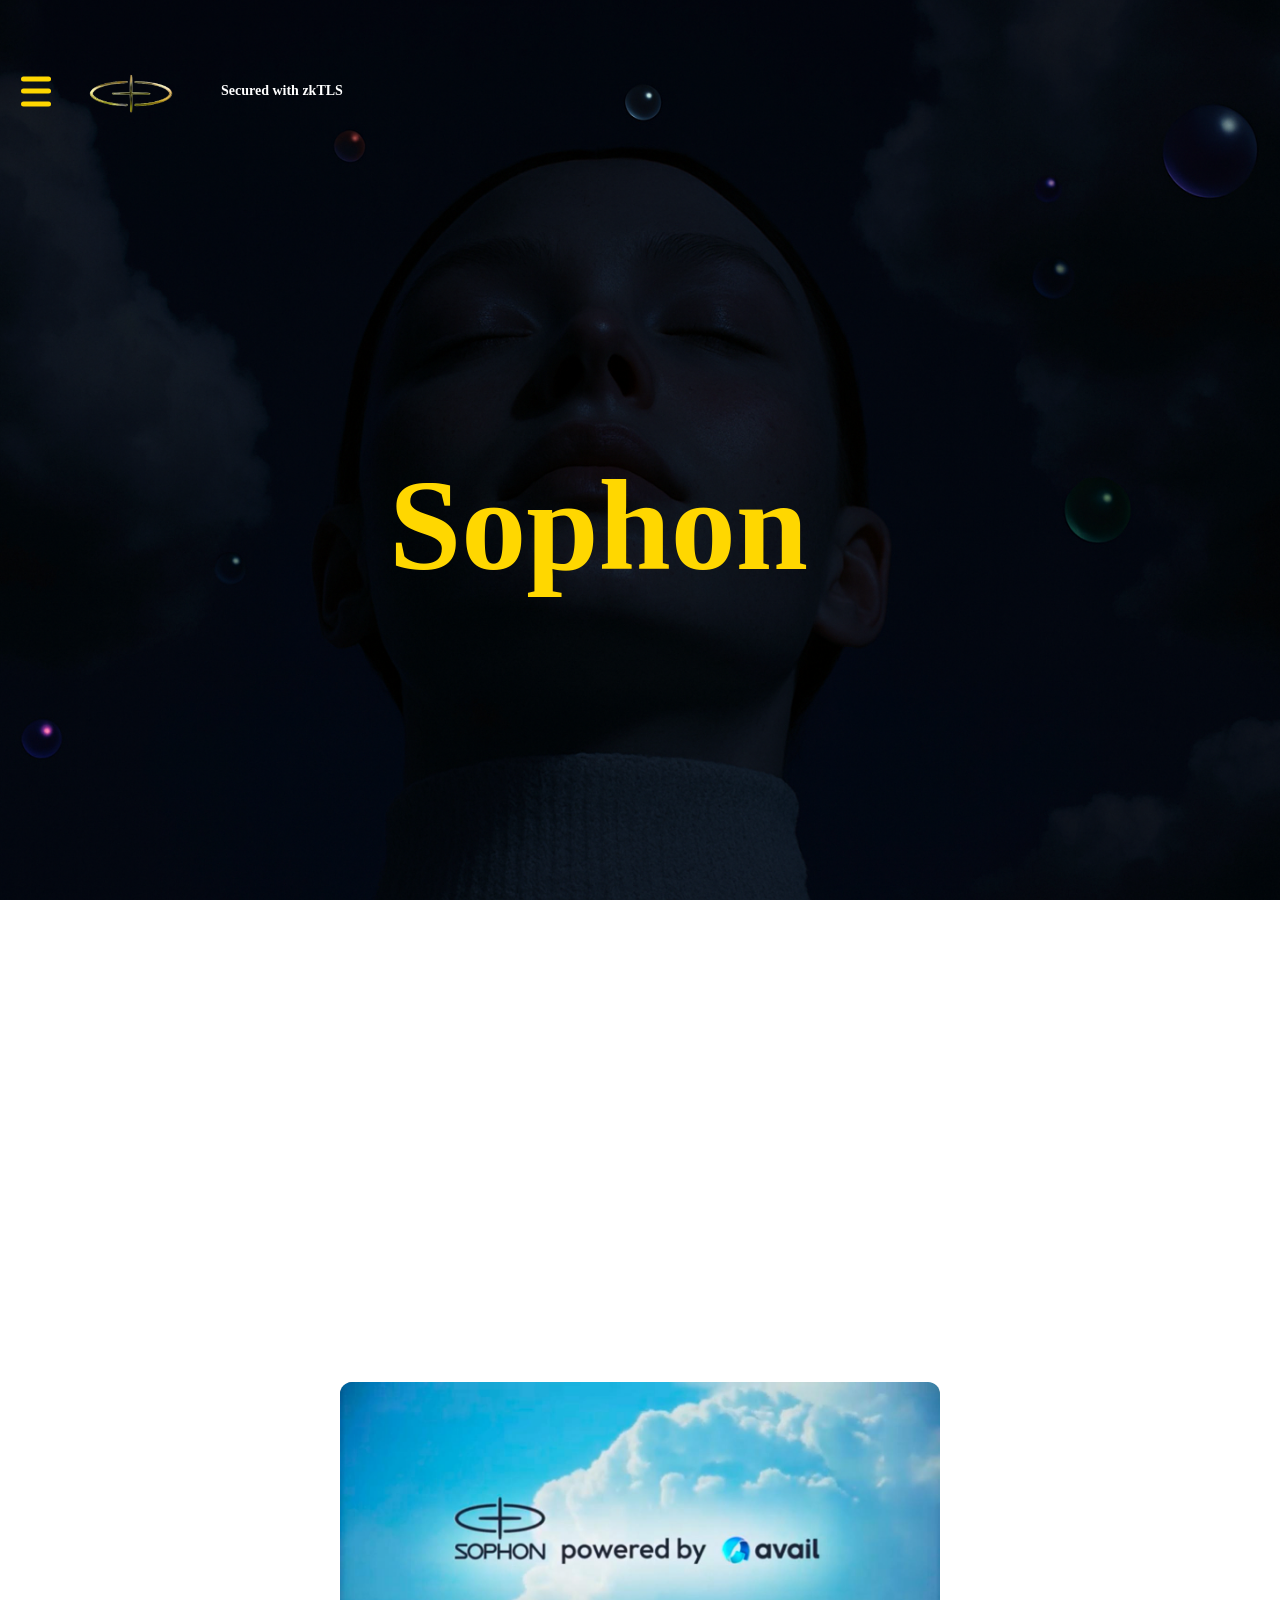
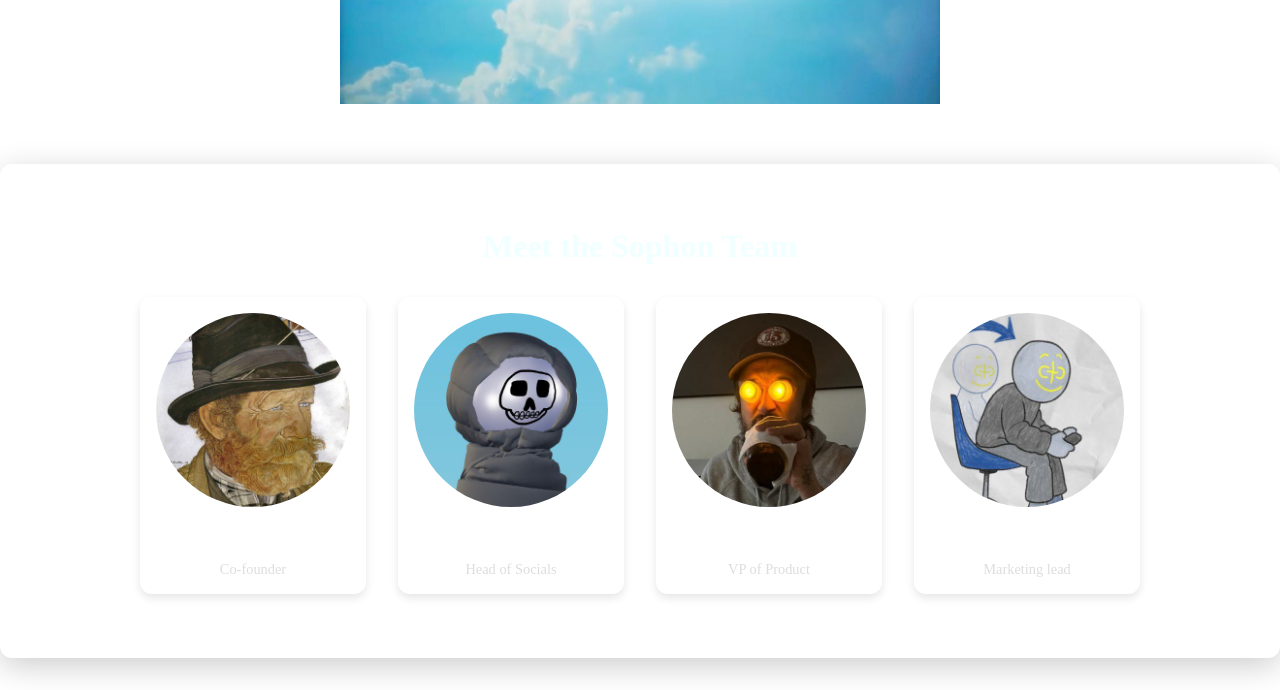
<file: index.html>
<!DOCTYPE html>
<html lang="en">
  <head>
    <meta charset="UTF-8" />
    <meta name="viewport" content="width=device-width, initial-scale=1.0" />
    <link rel="stylesheet" href="./app.css" />
    <link href='https://unpkg.com/boxicons@2.1.4/css/boxicons.min.css' rel='stylesheet'>

    <title>MY SOPHON DARK MODE WEBSITE </title>
  </head>

  
  <script>

    function goToForms() {
     
        window.location.href = "forms.html"; 
    }


  
</script>
   
  <body>

    

    <div class="off-screen-menu">
      <ul>
        <li><button class="home"><a href="#"><span class="home">Home</button></span></a></li>
        <li><button class="about"><a href="#"><span class="about">About</button></span></a></li>
        <li><button class="login-button" onclick="goToForms()">Login</button></li>
      </ul>
    </div>


    <nav>
      
      <div class="ham-menu">
        <span></span>
        <span></span>
        <span></span>
      </div>

      <div class="logo-container">
        <img src="/LOGO3.png" alt="Logo" class="logo" />
      </div>

      <div class="secured-label">Secured with zkTLS</div>

    </nav>


   

              <div class="content">

                  <h1>Sophon</h1>

            
                  </div>

            </div>

            <div class="carousel">
              <img src="/avail.jpeg" class="carousel-image active" />
              <img src="/sophon home.jpeg" class="carousel-image"/>
              <img src="/s account.png" class="carousel-image"/>
              <img src="/soph-tokenomics-light.webp" class="carousel-image"/>
            
              <button class="carousel-btn prev">&#10094;</button>
              <button class="carousel-btn next">&#10095;</button>
              <div class="carousel-indicators">
                <span class="dot active" data-index="0"></span>
                <span class="dot" data-index="1"></span>
                <span class="dot" data-index="2"></span>
                <span class="dot" data-index="3"></span>
              </div>
    

            </div>
            
            <section class="team">
              <h2><span class="our-team">Meet the Sophon Team</span></h2>
              <div class="team-grid">
                <div class="team-member">
                  <img src="/sebastiana.jpeg" alt="Member 1">
                  <h3>@0xsebastiena</h3>
                  <p>Co-founder</p>
                </div>
                <div class="team-member">
                  <img src="/miggy.jpeg" alt="Member 2">
                  <h3>@0xm1ggy</h3>
                  <p>Head of Socials</p>
                </div>
                <div class="team-member">
                  <img src="/ramon.jpeg" alt="Member 3">
                  <h3>@ramonIsTweeting</h3>
                  <p>VP of Product</p>
                </div>
                <div class="team-member">
                  <img src="/oskaritem.jpeg" alt="Member 4">
                  <h3>@0skaritem</h3>
                  <p>Marketing lead</p>
                </div>
              </div>
            </section>
            
  
           









            <script src="./app.js"></script>
            
  </body>
</html>
</file>
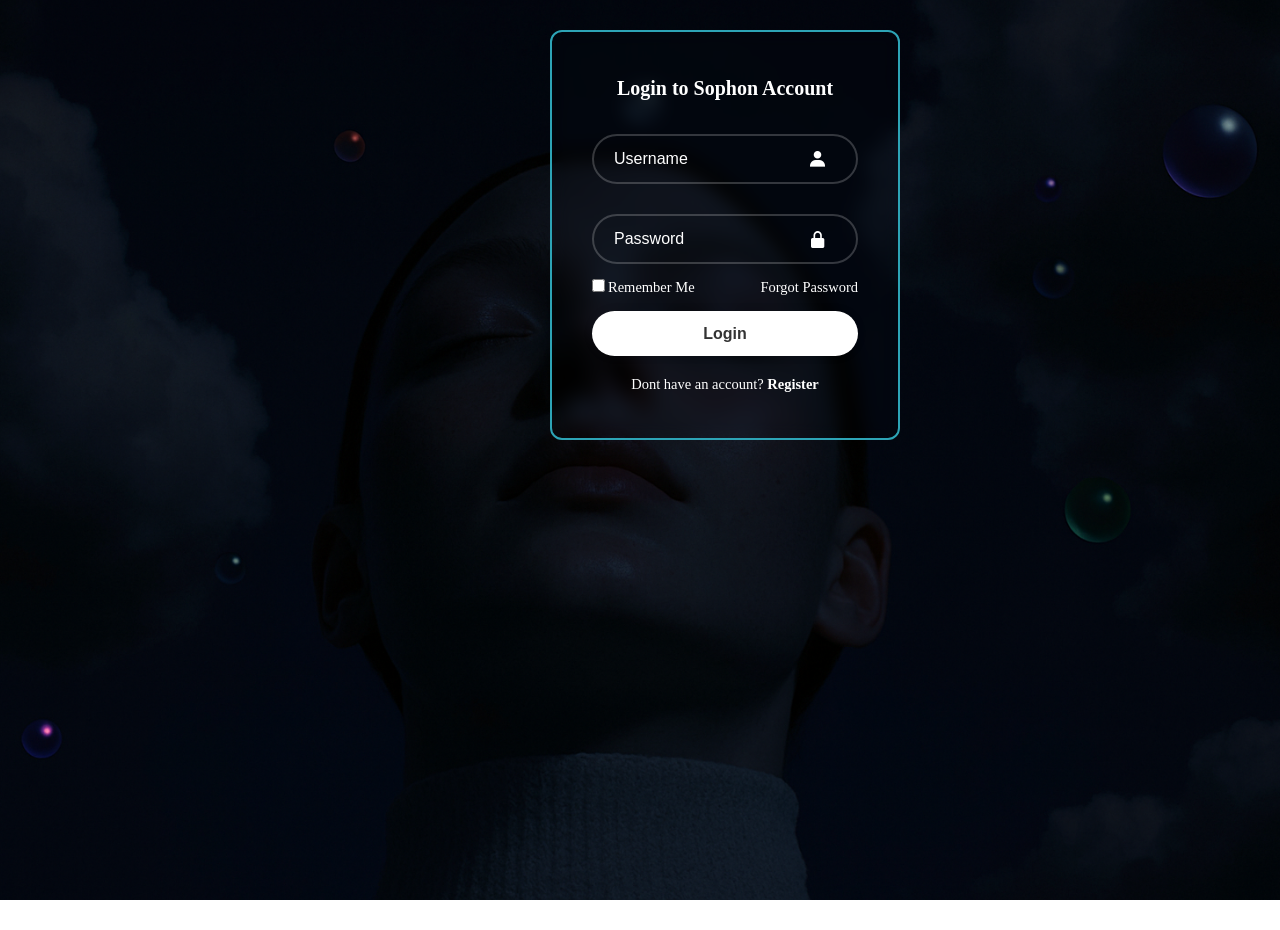
<file: forms.html>
<!DOCTYPE html>
<html lang="en">
  <head>
    <meta charset="UTF-8" />
    <meta name="viewport" content="width=device-width, initial-scale=1.0" />
    <link rel="stylesheet" href="./app.css" />
    <link href='https://unpkg.com/boxicons@2.1.4/css/boxicons.min.css' rel='stylesheet'>
    <title>Document</title>
  </head>

<div class="wrapper">
    <form action="">
      <h1><span class="log-to">Login to Sophon Account</span></h1>
      <div class="input-box">
        <input type="text" placeholder="Username" required>
        <i class='bx bxs-user'></i>
      </div>
      <div class="input-box">
        <input type="password" placeholder="Password" required>
        <i class='bx bxs-lock-alt' ></i>
      </div>
      <div class="remember-forgot">
        <label><input type="checkbox">Remember Me</label>
        <a href="#">Forgot Password</a>
      </div>
      <button type="submit" class="btn">Login</button>
      <div class="register-link">
        <p>Dont have an account? <a href="#">Register</a></p>
      </div>
    </form>
</file>
<file: app.css>
* {
    margin: 0;
    padding: 0;
    box-sizing: border-box;
    list-style: none;
    text-decoration: none;
}

a {
    color: white;
}
a:visited {
    color: white;
}
a:hover {
    color: #6F86FF;
}
body {
    background-image: url(/darksoph.png);
    margin:0;
    background-size: cover;
    background-position: center;
    background-repeat: no-repeat;
    background-attachment: fixed;
    min-height: 100vh;
    transition: background-image 0.5s ease,color 0.5s ease;
}
 body.darkmode{
  background-image: url('/lightsoph.webp'); 
  color: white;
}
 








.off-screen-menu {
  background-color:  transparent;
    height: 100vh;
    width: 20%;
    max-width: 450px;
    position: fixed;
    top: 0;
    right: -450px;
    display: flex;
    flex-direction: column;
    align-items: center;    
    justify-content: center;
    text-align: center;
    font-size: 3rem;
    transition: 0.1s ease;
}
.off-screen-menu.active {
    left: 0;
}



/* nav */
nav {
    padding: 1rem;
    display: flex;
    background-color: transparent;
    position: fixed;
    top: 0;
    left: 0;
    z-index: 1000%;

    justify-content: space-between;
    align-items: center;

    
}

.logo-container {
  display: flex;
  align-items: center; 
}

.logo {
  width: 150px; 
  height: auto;
  transition: transform 0.5s ease;
}

.logo:hover {

  transform: rotate(360deg);


}


.secured-label {
  background-color: transparent;
  color: white; 
  padding: 5px 15px; 
  border-radius: 5px; 
  font-size: 14px; 
  font-weight: bold; 
  z-index: 1001; 
}



/* ham menu */
.ham-menu {
  display: flex;
  flex-direction: column;
  gap: 5px;
  cursor: pointer;

    height: 50px;
    width: 40px;
    margin-right: auto;
    position: relative;
}
.ham-menu span {
    
    height: 5px;
    width: 30px;
    background-color: gold;
    border-radius: 25px;
    position:absolute;
    left: 50%;
    top: 50%;
    transform: translate(-50%, -50%);
    transition: all 0.8s ease;
}
.ham-menu span:nth-child(1) {
    top: 25%;
}
.ham-menu span:nth-child(3) {
    top: 75%;
}
.ham-menu.active span {
    background-color: white;
}
.ham-menu.active span:nth-child(1) {
    top: 50%;
    transform: translate(-50%, -50%) rotate(45deg);
}
.ham-menu.active span:nth-child(2) {
    opacity: 0;
}
.ham-menu.active span:nth-child(3) {
    top: 50%;
    transform: translate(-50%, -50%) rotate(-45deg);
}

.content {
    text-align: center;
    margin-left: 97px;
    
    
    }
    .content h1{
        min-height: 100vh;
        display: flex;
        flex-direction: column;
        margin-bottom: 1px;
        margin-top: 450px;
        font-size: 130px;
        color: gold;
        font-weight: 600;
        transition: 0.5s;
        margin-right: 180px;
        text-align: center;
    
    }
    .content h1:hover{
        -webkit-text-stroke: 2px #fff;
        color: transparent;
    
    }
    
    .content a{
        text-decoration: none;
        display:inline-block;
        color: gold;
        font-size: 24px;
      
        padding: 14px 70px;
        border-radius: 50px;
        margin-top: 20px;
        margin-left: 170px;
    
    
    }
    nav ul li{
        list-style: none;
        display:inline-block;
        margin-top: right 70px;
        margin-left: 100px;
        color: gold;
       
    
    }
    nav ul li a{
        text-decoration: none;
        color: gold;
        font-size: 17px;
    }

    
@media (min-aspect-ratio: 16/9){
    .back-video{
        width: 100;
        height: auto;
    }

}
@media (max-aspect-ratio: 16/9){
    .back-video{
        width: auto;
        height: 100%;
    }

/* Mobile devices*/
@media (max-width: 768px) {
  nav {
    flex-direction: column; 
    align-items: flex-start; 
  }

  @media (min-width: 769px) {
    nav {
      flex-direction: row; 
      justify-content: space-between;
    }
  
    .logo-container {
      display: block; 
    }
  
    .secured-label {
      position: absolute;
      top: 10px;
      right: 10px;
      background-color: rgba(0, 0, 0, 0.7);
      color: white;
      padding: 5px 15px;
      border-radius: 5px;
      font-size: 14px;
      font-weight: bold;
    }
  }

  .logo-container {
    display: none; 
  }

  .ham-menu {
    margin-bottom: 10px; 
  }

  .secured-label {
    margin-left: 10px; 
    position: static; 
    width: auto;
  }
}

      
    
  }
  .wrapper{
    display: flex;
    justify-content: center;
    align-items: center;
    margin-bottom: 100px;
    margin-top: 30px;
    margin-left: 550px;

    width: 350px;
    background: transparent;
    border: 2px solid rgb(45, 164, 182);
    backdrop-filter: blur(9px);
    color: #fff;
    border-radius: 12px;
    padding: 30px 40px;
  }
  .wrapper h1{
    font-size: 36px;
    text-align: center;
  }
  .wrapper .input-box{
    position: relative;
    width: 100%;
    height: 50px;
    
    margin: 30px 0;
  }
  .input-box input{
    width: 100%;
    height: 100%;
    background: transparent;
    border: none;
    outline: none;
    border: 2px solid rgba(255, 255, 255, .2);
    border-radius: 40px;
    font-size: 16px;
    color: #fff;
    padding: 20px 45px 20px 20px;
  }
  .input-box input::placeholder{
    color: #fff;
  }
  .input-box i{
    position: absolute;
    right: 20px;
    top: 30%;
    transform: translate(-50%);
    font-size: 20px;
  
  }
  .wrapper .remember-forgot{
    display: flex;
    justify-content: space-between;
    font-size: 14.5px;
    margin: -15px 0 15px;
  }
  .remember-forgot label input{
    accent-color: #fff;
    margin-right: 3px;
  
  }
  .remember-forgot a{
    color: #fff;
    text-decoration: none;
  
  }
  .remember-forgot a:hover{
    text-decoration: underline;
  }
  .wrapper .btn{
    width: 100%;
    height: 45px;
    background: #fff;
    border: none;
    outline: none;
    border-radius: 40px;
    box-shadow: 0 0 10px rgba(0, 0, 0, .1);
    cursor: pointer;
    font-size: 16px;
    color: #333;
    font-weight: 600;
    
  }

  .wrapper .btn:hover{

    background-color: aqua;
  }
  .log-to{

    font-size: 20px;
    
  }

  .wrapper .register-link{
    font-size: 14.5px;
    text-align: center;
    margin: 20px 0 15px;
  
  }
  .register-link p a{
    color: #fff;
    text-decoration: none;
    font-weight: 600;
  }
  .register-link p a:hover{
    text-decoration: underline;
  }

 .login-button{
color: gold;
padding-top: 15px;
padding-bottom: 15px;
padding-left: 40px;
padding-right: 40px;
border-radius: 70px;
background-color: transparent;
 }
 .login-button:hover{
background-color: black;
color: brown;
cursor: pointer;

 }

 .about{
  color: gold;
  padding-top: 15px;
  padding-bottom: 15px;
  padding-left: 20px;
  padding-right: 20px;
  border-radius: 70px;
  background-color: transparent;
   }
   .about:hover{
  background-color: rgb(237, 32, 32);
  color: white;
  cursor: pointer;
  
   }
   .home{
    color: gold;
    padding-top: 15px;
    padding-bottom: 15px;
    padding-left: 20px;
    padding-right: 20px;
    border-radius: 70px;
    background-color: transparent;
     }
     .home:hover {
    background-color:bisque;
    color: rgb(249, 16, 16);
    cursor: pointer;
    
     }


     .carousel-image {
      position: absolute;
      top: 0;
      left: 0;
      width: 100%;
      opacity: 0;
      transition: opacity 0.8s ease;
      z-index: 0;
    }
    
    .carousel-image.active {
      opacity: 1;
      z-index: 1;
    }
    
    .carousel {
      position: relative;
      width: 100%;
      max-width: 600px;
      height: 350px; 
      margin: 2rem auto;
      overflow: hidden;
      border-radius: 12px;
    }
    .carousel-indicators {
      position: absolute;
      bottom: 15px;
      left: 50%;
      transform: translateX(-50%);
      display: flex;
      gap: 10px;
      z-index: 2;
    }
    
    .dot {
      height: 12px;
      width: 12px;
      background-color: rgba(255, 255, 255, 0.6);
      border-radius: 50%;
      display: inline-block;
      cursor: pointer;
      transition: background-color 0.3s ease;
    }
    
    .dot.active {
      background-color: white;
    }
    

    .team {
      padding: 4rem 2rem;
      text-align: center;
      background-color: rgba(255, 255, 255, 0.1); 
      backdrop-filter: blur(10px);
      border-radius: 12px;
      margin: 2rem 0;
      box-shadow: 0 8px 32px rgba(0, 0, 0, 0.2); 
    }
    
    .team h2 {
      font-size: 2rem;
      margin-bottom: 2rem;
      color: white; 
    }
    
    .team-grid {
      display: grid;
      grid-template-columns: repeat(auto-fit, minmax(220px, 1fr));
      gap: 2rem;
      max-width: 1000px;
      margin: 0 auto;
    }
    
    .team-member {
      background-color: rgba(255, 255, 255, 0.1); 
      backdrop-filter: blur(6px); 
      color: white; 
      border-radius: 12px;
      padding: 1rem;
      text-align: center;
      box-shadow: 0 4px 8px rgba(0, 0, 0, 0.1); 
    }
    
    .team-member img {
      width: 100%;
      height: auto;
      border-radius: 50%; 
      object-fit: cover;
      margin-bottom: 1rem;
    }
    
    .team-member h3 {
      margin: 0.5rem 0 0.25rem;
      font-size: 1.2rem;
    }
    
    .team-member p {
      margin: 0;
      color: #ddd;
      font-size: 0.9rem;
    }
    
    .team{
background-color: transparent;

    }

    .our-team{
      color: azure;
    }
</file>
